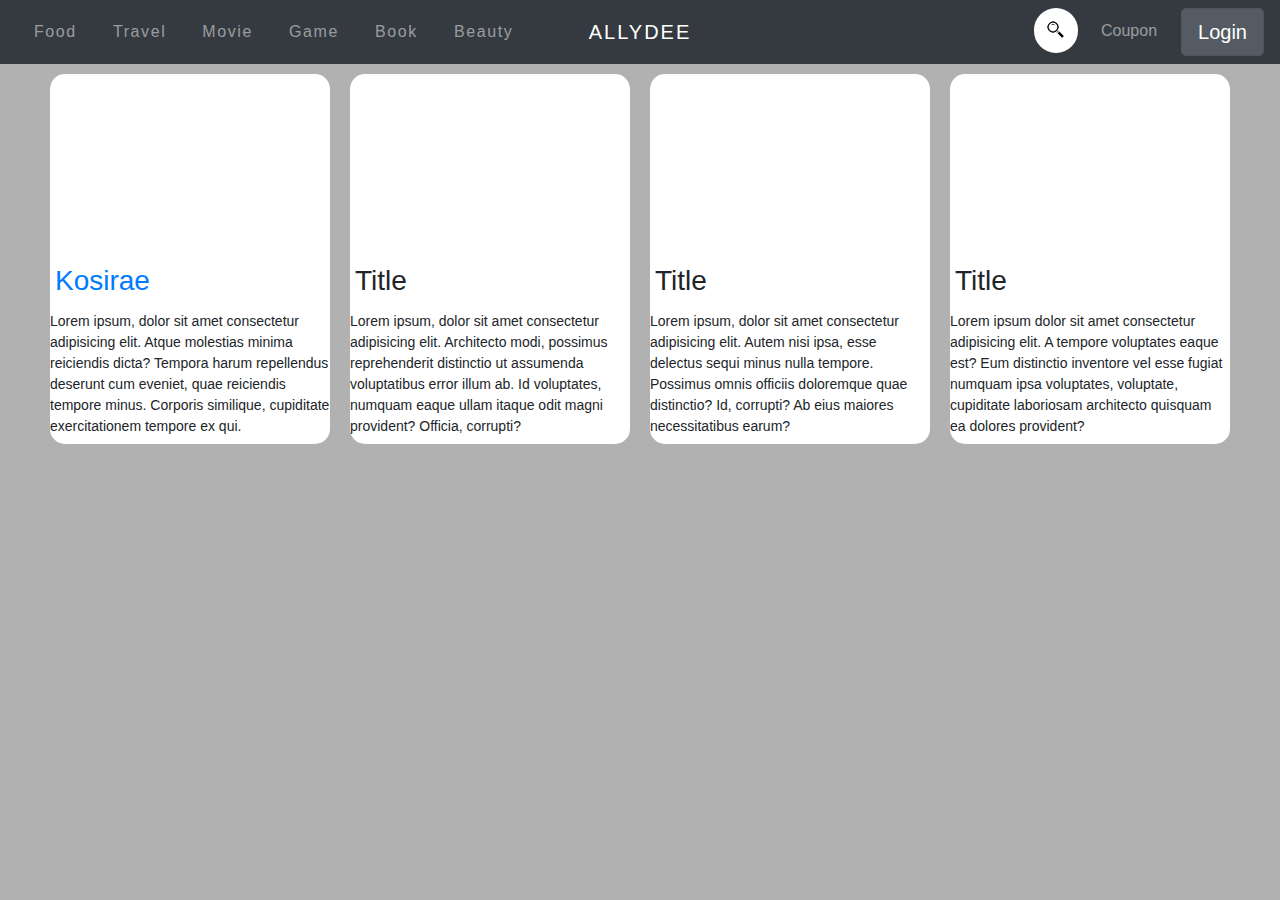
<file: food.html>
<!DOCTYPE html>
<html lang="en">

<head>
    <meta charset="UTF-8">
    <meta http-equiv="X-UA-Compatible" content="IE=edge">
    <meta name="viewport" content="width=device-width, initial-scale=1.0">
    <title>Document</title>
    <link rel="stylesheet" href="food.css">
    <link rel="stylesheet" href="https://stackpath.bootstrapcdn.com/bootstrap/4.3.1/css/bootstrap.min.css"
        integrity="sha384-ggOyR0iXCbMQv3Xipma34MD+dH/1fQ784/j6cY/iJTQUOhcWr7x9JvoRxT2MZw1T" crossorigin="anonymous">
</head>

<body>
    <!----------------------------Navigator-------------------->
    <nav class="navbar navbar-expand-md navbar-dark bg-dark">
        <div class="navbar-collapse collapse w-100 order-1 order-md-0 dual-collapse2">
            <ul class="navbar-nav mr-auto lineblock">
                <li class="nav-item">
                    <a class="nav-link" href="food.html">Food</a>
                </li>
                <li class="nav-item">
                    <a class="nav-link" href="#" ">Travel</a>
                </li>
                <li class=" nav-item">
                        <a class="nav-link" href="#">Movie</a>
                </li>
                <li class="nav-item">
                    <a class="nav-link" href="#">Game</a>
                </li>
                <li class="nav-item">
                    <a class="nav-link" href="#">Book</a>
                </li>
                <li class="nav-item">
                    <a class="nav-link" href="#">Beauty</a>
                </li>
            </ul>
        </div>
        <div class="mx-auto order-0">
            <a class="navbar-brand mx-auto" href="index.html" style="letter-spacing: .1em">ALLYDEE</a>
            <button class="navbar-toggler" type="button" data-toggle="collapse" data-target=".dual-collapse2">
                <span class="navbar-toggler-icon"></span>
            </button>
        </div>
        <div class="navbar-collapse collapse w-100 order-3 dual-collapse2">
            <ul class="navbar-nav ml-auto">
                <div class="container h-100">
                    <div class="d-flex justify-content-center h-100">
                        <div class="searchbar">
                            <input class="search_input" type="text" name="" placeholder="Search...">
                            <img src="search.png" class="search_icon">
                        </div>
                    </div>
                </div>
                <li class="nav-item">
                    <a class="nav-link" href="#" style="margin-top: 3px; margin-right: 16px; margin-left: auto;">Coupon</a>
                </li>
                <li>
                    <a href="login.html" class="btn btn-secondary btn-lg active" role="button"
                        aria-pressed="true">Login</a>
                </li>

                </li>
            </ul>
        </div>
    </nav>
    <main>
        <!-------------------------card-------------------------->
        <section class="ccontainer">
            <div class="ccard">
                <div class="ccard-image card--1"></div>
                <a href="#"><h3>Kosirae</h3></a>
                <p>Lorem ipsum, dolor sit amet consectetur adipisicing elit. Atque molestias minima reiciendis dicta? Tempora harum repellendus deserunt cum eveniet, quae reiciendis tempore minus. Corporis similique, cupiditate exercitationem tempore ex qui.</p>
            </div>
            <div class="ccard">
                <div class="ccard-image card--2"></div>
                <h3>Title</h3>
                <p>Lorem ipsum, dolor sit amet consectetur adipisicing elit. Architecto modi, possimus reprehenderit distinctio ut assumenda voluptatibus error illum ab. Id voluptates, numquam eaque ullam itaque odit magni provident? Officia, corrupti?</p>
            </div>
            <div class="ccard">
                <div class="ccard-image card--3"></div>
                <h3>Title</h3>
                <p>Lorem ipsum, dolor sit amet consectetur adipisicing elit. Autem nisi ipsa, esse delectus sequi minus nulla tempore. Possimus omnis officiis doloremque quae distinctio? Id, corrupti? Ab eius maiores necessitatibus earum?</p>
            </div>
            <div class="ccard">
                <div class="ccard-image card--4"></div>
                <h3>Title</h3>
                <p>Lorem ipsum dolor sit amet consectetur adipisicing elit. A tempore voluptates eaque est? Eum distinctio inventore vel esse fugiat numquam ipsa voluptates, voluptate, cupiditate laboriosam architecto quisquam ea dolores provident?</p>
            </div>
        </section>
    </main>
</body>

</html>
</file>
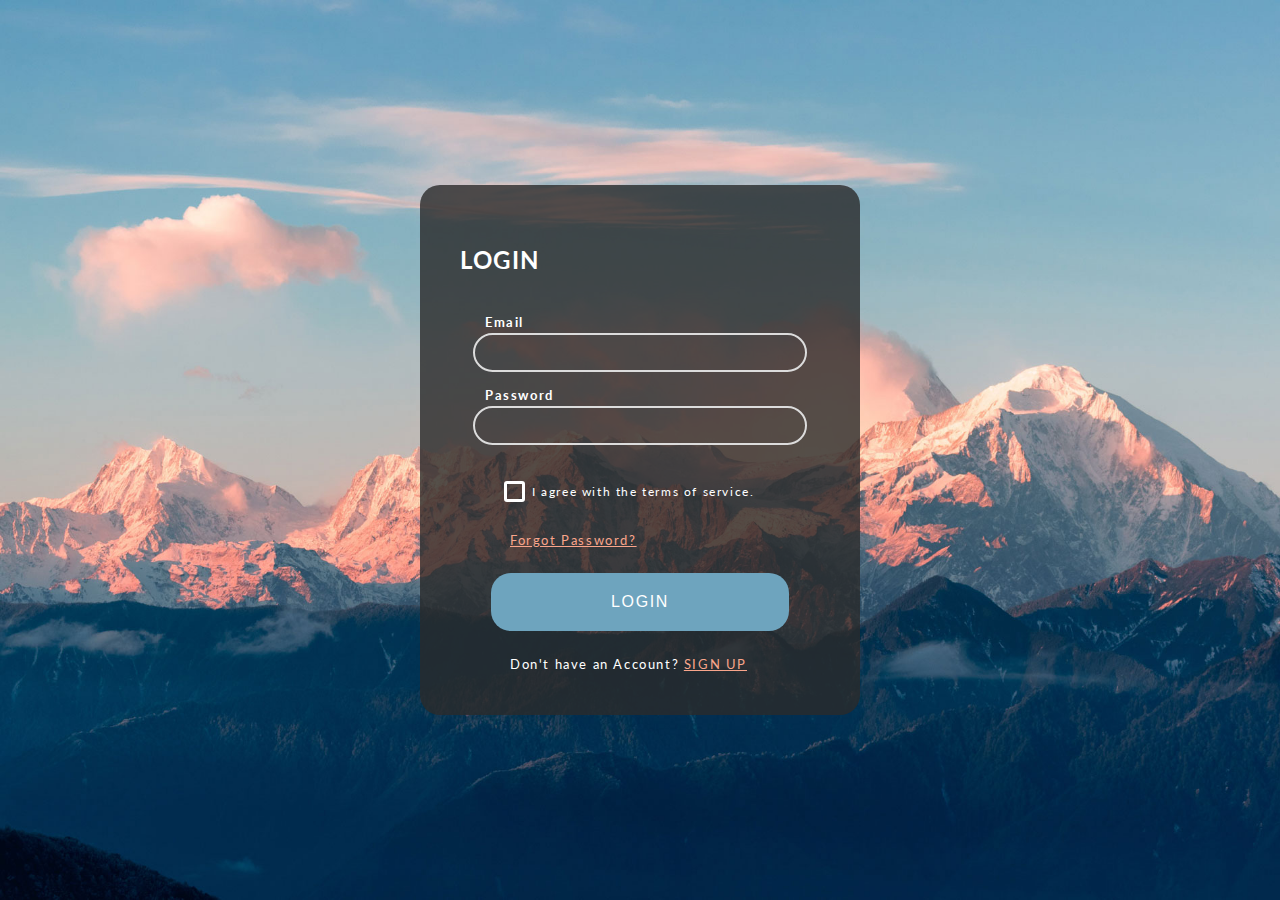
<file: login.html>
<!DOCTYPE html>
<html lang="en">

<head>
    <meta charset="UTF-8">
    <meta http-equiv="X-UA-Compatible" content="IE=edge">
    <meta name="viewport" content="width=device-width, initial-scale=1.0">
    <title>Document</title>
    <link rel="stylesheet" href="login.css">
</head>

<body>
    <form class="form-box">
        <h2>LOGIN</h2>
        <div class="form-group">
            <label>Email</label>
            <input class="form-input" type="text" name="Email" value="">
        </div>
        <div class="form-group">
            <label>Password</label>
            <input class="form-input" type="password" name="Password" value="">
        </div>
        <label class="check"><input type="checkbox">I agree with the terms of service.</label>
        <div class="forgot"><a href="#">Forgot Password?</a></div>
        <button type="submit" name="button">LOGIN</button>
        <p>Don't have an Account? <a href="sign-up.html">SIGN UP</a></p>
    </form>
</body>

</html>
</file>
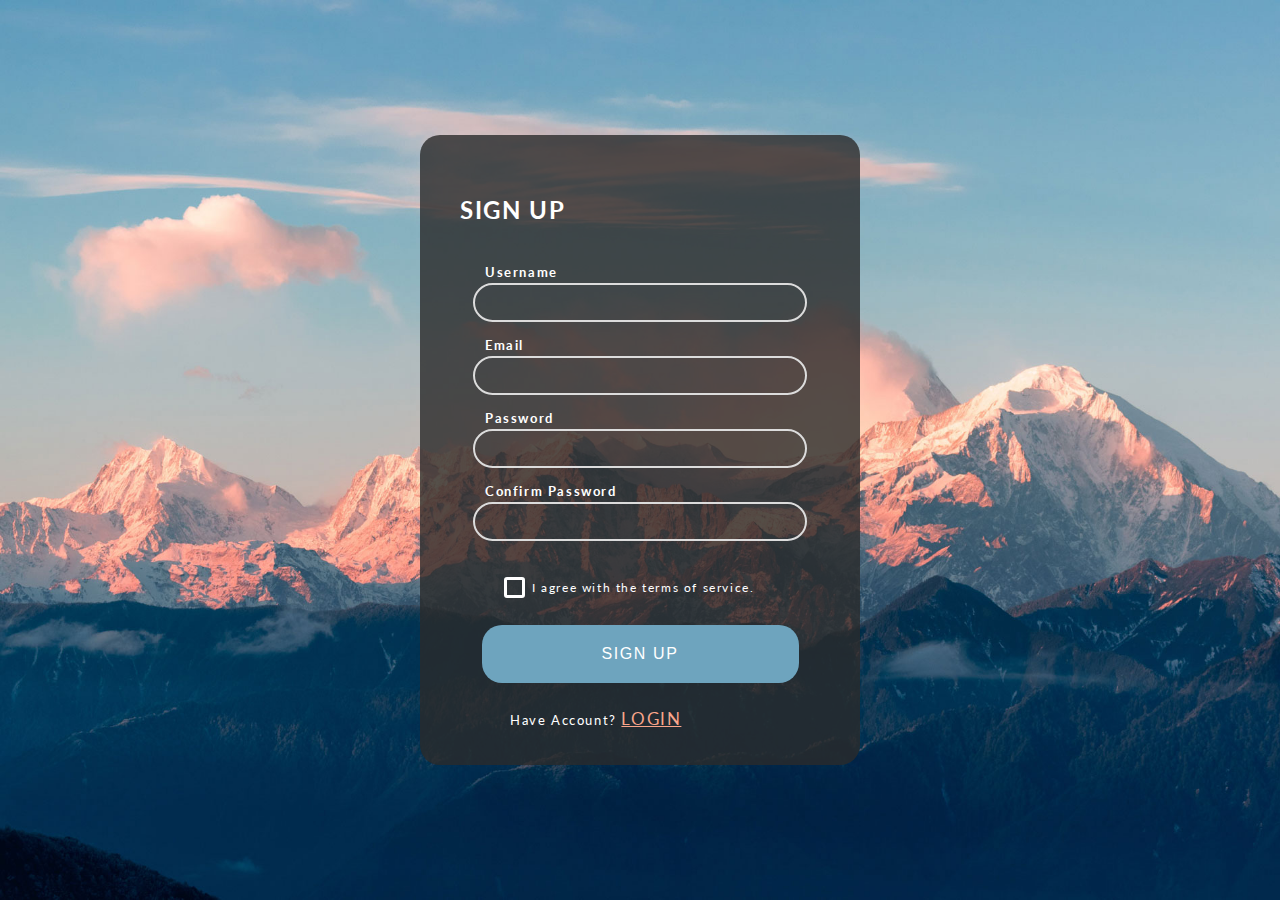
<file: sign-up.html>
<!DOCTYPE html>
<html lang="en">
<head>
      <meta charset="UTF-8">
      <meta http-equiv="X-UA-Compatible" content="IE=edge">
      <meta name="viewport" content="width=device-width, initial-scale=1.0">
      <title>Document</title>
      <link rel="stylesheet" href="sign-up.css">
</head>
<body>
      <form class="form-box">
            <h2>SIGN UP</h2>
            <div class="form-group">
                  <label>Username</label>
                  <input class="form-input" type="text" name="Username" value="">
            </div>
            <div class="form-group">
                  <label>Email</label>
                  <input class="form-input" type="text" name="Email" value="">
            </div>
            <div class="form-group">
                  <label>Password</label>
                  <input class="form-input" type="password" name="Password" value="">
            </div>
            <div class="form-group">
                  <label>Confirm Password</label>
                  <input class="form-input" type="password" name="" value="">
            </div>
            <label class="check"><input type="checkbox">I agree with the terms of service.</label>
            <button type="submit" name="button">SIGN UP</button>
            <p>Have Account? <a href="login.html">LOGIN</a></p>
      </form>
</body>
</html>
</file>
<file: food.css>
@import url('https://fonts.googleapis.com/css2?family=Montserrat:wght@400;500&display=swap');
body,html{
  font-family: "Montserrat", sans-serif;
  height: 100%;
  width: 100%;
  margin: 0;
  padding: 0;
  background: #b1b1b1 !important;
}

.lineblock a{
  display: block;
  color: white;
  text-decoration: none;
  position: relative;
  letter-spacing: .1em
}

.lineblock a::after{
  content: "";
  background: white;
	mix-blend-mode: exclusion;
  width: calc(100% + 20px);
  height: 0;
  position: absolute;
  bottom: -4px;
  left: -11px;
	transition: all .3s cubic-bezier(0.445, 0.05, 0.55, 0.95);
}

.lineblock a:hover::after{
	height: calc(100% + 8px)
}
.searchbar{
  cursor: pointer;
  margin-bottom: auto;
  margin-top: auto;
  height: 45px;
  background-color: #ffffff;
  border-radius: 30px;
  padding: 10px;
}

.search_input{
  color: rgb(0, 0, 0);
  border: 0;
  outline: 0;
  background: none;
  width: 0;
  caret-color:transparent;
  line-height: 10px;
  transition: width 0.4s linear;
}

.searchbar:hover > .search_input{
  padding: 0 10px;
  width: 200px;
  caret-color:rgb(0, 0, 0);
  transition: width 0.4s linear;
}
.searchbar:hover > .search_icon{
  background: white;
  color: #000000;
}
.search_icon{
  height: 20px;
  width: 20px;    
  float: right;
  display: flex;
  justify-content: center;
  align-items: center;
  border-radius: 50%;
  color:rgb(0, 0, 0);
  text-decoration:none;
  transform: translateX(-10%) translateY(10%);
}
.nav-link {
  margin-left: 10px;
  margin-right: 10px;
}
.buttcontent{
  margin-left: 7vw;
  margin-top: 3vh;
  margin-bottom: -30px;
  letter-spacing: 1px;
  font-size: 1.5rem;
}
/* header */
/* main */
.ccontainer{
  display: flex;
  justify-content: center;
}
.ccard{
  background: white;
  width: 280px;
  height: 370px;
  margin: 10px;
  border-radius: 15px;
}
.ccard-image{
  height: 170px;
  margin-bottom: 15px;
  background-size: cover;
  border-radius: 15px 15px 0 0;
}
.card--1{
  background-image: url('https://lh3.googleusercontent.com/proxy/B806zWeYBneo3guItk2o61Rw6E5kI3aZ2lHp3p9Fhr7HA8aMsdwW6KzNPyWjAL0YMEyrNMZ0qFdxCdFKK7BQ6moOE7FqYTdcJXFIMfC_5Xd4P3tzweo3KWoXcnA');
}
.card--2{
  background-image: url('https://lh3.googleusercontent.com/proxy/B806zWeYBneo3guItk2o61Rw6E5kI3aZ2lHp3p9Fhr7HA8aMsdwW6KzNPyWjAL0YMEyrNMZ0qFdxCdFKK7BQ6moOE7FqYTdcJXFIMfC_5Xd4P3tzweo3KWoXcnA');
}
.card--3{
  background-image: url('https://lh3.googleusercontent.com/proxy/B806zWeYBneo3guItk2o61Rw6E5kI3aZ2lHp3p9Fhr7HA8aMsdwW6KzNPyWjAL0YMEyrNMZ0qFdxCdFKK7BQ6moOE7FqYTdcJXFIMfC_5Xd4P3tzweo3KWoXcnA');
}
.card--4{
  background-image: url('https://lh3.googleusercontent.com/proxy/B806zWeYBneo3guItk2o61Rw6E5kI3aZ2lHp3p9Fhr7HA8aMsdwW6KzNPyWjAL0YMEyrNMZ0qFdxCdFKK7BQ6moOE7FqYTdcJXFIMfC_5Xd4P3tzweo3KWoXcnA');
}
.ccard a{
  text-decoration: none;
}
.ccard h3{
  padding: 5px;
}
.ccard p{
  font-size: 14px;
}
</file>
<file: login.css>
@import url('https://fonts.googleapis.com/css?family=Lato:300,400,700');
html{
    height: 100%;
}
body{
    padding: 0;
    margin: 0;
    background: url("bg.jpg");
    background-repeat: no-repeat;
    background-size: cover;
    font-family: 'Lato', sans-serif;
    color: white;
    letter-spacing: .1em;

}
.form-box{
    width: 360px;
    height: 450px;
    background: rgba(43, 43, 43, 0.8);
    border-radius: 20px;
    position: absolute;
    top: 50%;
    left: 50%;
    transform: translate(-50%, -50%);
    padding: 40px;
}
.form-input{
    display: block;
    width: 310px;
    height: 35px;
    padding: 0 10px;
    margin: 0 auto;
    border-radius: 20px;
    border: 2px solid gainsboro;
    background: none;
    outline: none;
    color: gainsboro;
    transition: 0.50s;
}
.form-input:focus{
    border-color: #f9a58b;
}
.form-group label{
    display: block;
    margin: 3px 0;
    margin-top: 15px;
    margin-left: 25px;
    font-weight: 700;
    font-size: 10pt;
}
.check{
    display: block;
    margin: 30px 50px;
    font-size: 9pt;

}
.check input[type="checkbox"]{
    position: relative;
    top: 3px;
    right: 10px;
    width: 15px;
    height: 15px;
    appearance: none;
    outline: none;
}
.check input[type="checkbox"]::before{
    content: '';
    position: absolute;
    top: 0;
    left: 0;
    width: 100%;
    height: 100%;
    border: 3px solid white;
    border-radius: 3px;
    transition: 0.50s;
}
.check input:checked[type="checkbox"]::before{
    border-left: none;
    border-top: none;
    width: 7px;
    border-color: white;
    transform: rotate(45deg);
}
.forgot{
    margin: 25px 50px;
}
.form-box button{
    display: block;
    padding: 20px 120px;
    margin: 0 auto;
    background: #6ea4be;
    border: none;
    border-radius: 20px;
    color: white;
    cursor: pointer;
    outline: none;
    transition: 0.50s;
    font-size: 12pt;
    letter-spacing: .1em;
}
.form-box button:hover{
    background: #2e526a;
}
.form-box h2{
    padding-bottom: 20px;
}
p{
    margin: 25px 50px;
    font-size: 10pt;
}
a{
    font-size: 10pt;
    color: #f9a58b;
}
</file>
<file: sign-up.css>
@import url('https://fonts.googleapis.com/css?family=Lato:300,400,700');
html{
    height: 100%;
}
body{
    padding: 0;
    margin: 0;
    background: url("bg.jpg");
    background-repeat: no-repeat;
    background-size: cover;
    font-family: 'Lato', sans-serif;
    color: white;
    letter-spacing: .1em;

}
.form-box{
    width: 360px;
    height: 550px;
    background: rgba(43, 43, 43, 0.8);
    border-radius: 20px;
    position: absolute;
    top: 50%;
    left: 50%;
    transform: translate(-50%, -50%);
    padding: 40px;
}
.form-input{
    display: block;
    width: 310px;
    height: 35px;
    padding: 0 10px;
    margin: 0 auto;
    border-radius: 20px;
    border: 2px solid gainsboro;
    background: none;
    outline: none;
    color: gainsboro;
    transition: 0.50s;
}
.form-input:focus{
    border-color: #f9a58b;
}
.form-group label{
    display: block;
    margin: 3px 0;
    margin-top: 15px;
    margin-left: 25px;
    font-weight: 700;
    font-size: 10pt;
}
.check{
    display: block;
    margin: 30px 50px;
    font-size: 9pt;

}
.check input[type="checkbox"]{
    position: relative;
    top: 3px;
    right: 10px;
    width: 15px;
    height: 15px;
    appearance: none;
    outline: none;
}
.check input[type="checkbox"]::before{
    content: '';
    position: absolute;
    top: 0;
    left: 0;
    width: 100%;
    height: 100%;
    border: 3px solid white;
    border-radius: 3px;
    transition: 0.50s;
}
.check input:checked[type="checkbox"]::before{
    border-left: none;
    border-top: none;
    width: 7px;
    border-color: white;
    transform: rotate(45deg);
}
.form-box button{
    display: block;
    padding: 20px 120px;
    margin: 0 auto;
    background: #6ea4be;
    border: none;
    border-radius: 20px;
    color: white;
    cursor: pointer;
    outline: none;
    transition: 0.50s;
    font-size: 12pt;
    letter-spacing: .1em;
}
.form-box button:hover{
    background: #2e526a;
}
.form-box h2{
    padding-bottom: 20px;
}
p{
    margin: 25px 50px;
    font-size: 10pt;
}
a{
    font-size: 13pt;
    color: #f9a58b;
}
</file>
